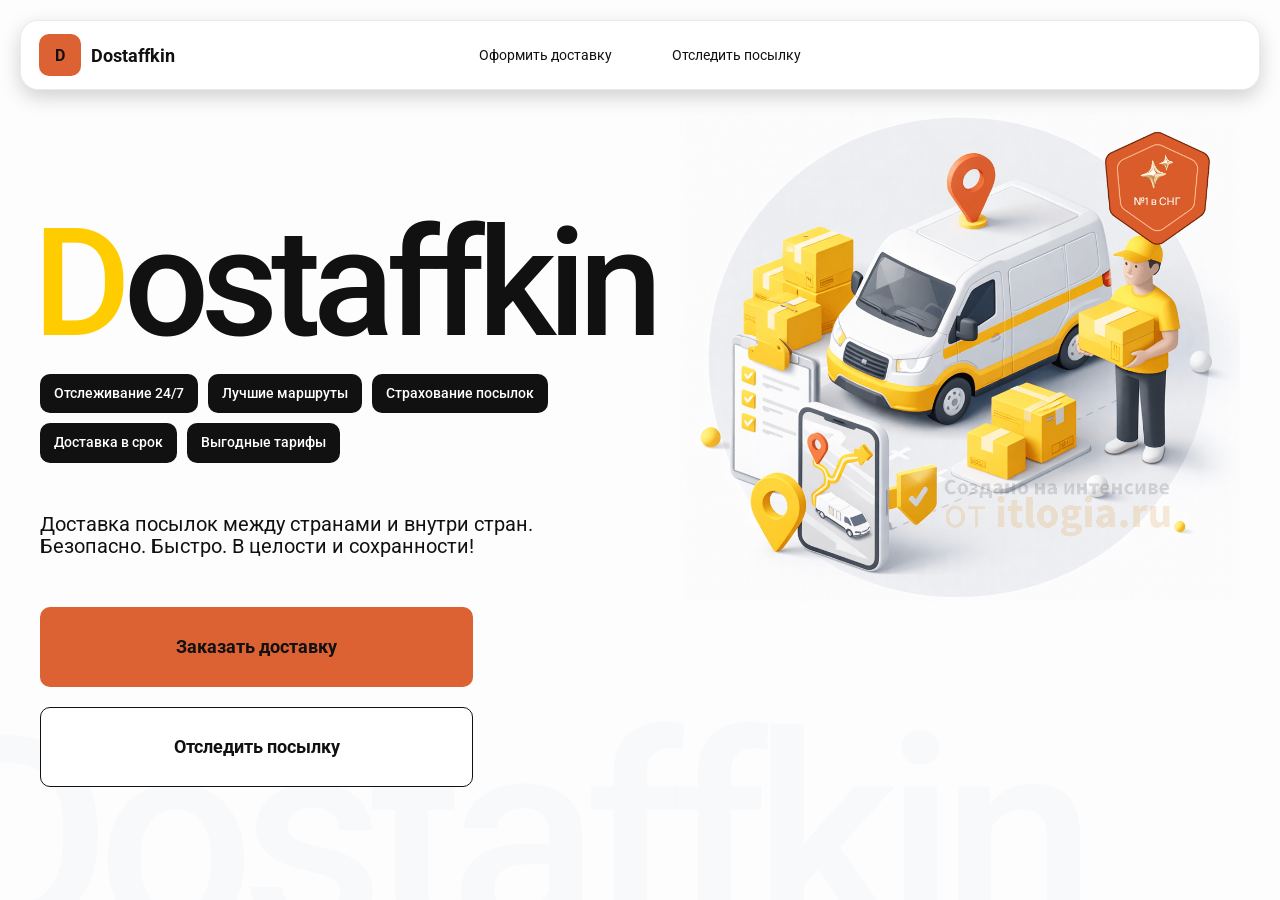
<file: index.html>
<!doctype html>
<html lang="en">
  <head>
    <meta charset="UTF-8" />
    <meta
      name="viewport"
      content="width=device-width,initial-scale=1,maximum-scale=1,user-scalable=0"
    />
    <title>
      Dostaffkin — Доставка посылок между странами и внутри стран. Безопасно.
      Быстро. В целости и сохранности!
    </title>
    <link rel="stylesheet" href="styles/base.css" />
    <link rel="stylesheet" href="styles/base_adaptive.css" />
    <link rel="stylesheet" href="styles/index.css" />
    <link rel="stylesheet" href="styles/index_adaptive.css" />
  </head>
  <body>
    <div class="container">
      <header class="header">
        <a class="header-brand" href="#">
          <div class="header-logo">D</div>
          <div class="header-title">Dostaffkin</div>
        </a>

        <nav class="header-menu">
          <a class="header-link" href="./order.html"
            >Оформить <span>доставку</span></a
          >
          <a class="header-link" href="./track.html"
            >Отследить <span>посылку</span></a
          >
        </nav>
      </header>

      <main class="main">
        <section class="main-info">
          <div class="main-title"><span>D</span>ostaffkin</div>
          <div class="main-features">
            <div class="main-feature">Отслеживание 24/7</div>
            <div class="main-feature">Лучшие маршруты</div>
            <div class="main-feature">Страхование посылок</div>
            <div class="main-feature">Доставка в срок</div>
            <div class="main-feature">Выгодные тарифы</div>
          </div>
          <div class="main-description">
            Доставка посылок между странами и внутри стран. Безопасно. Быстро. В
            целости и сохранности!
          </div>
          <div class="main-actions">
            <a class="button" type="button" href="./order.html"
              >Заказать доставку</a
            >
            <a class="button button-white" type="button" href="./track.html"
              >Отследить посылку</a
            >
          </div>
        </section>

        <div class="main-title-ghost">Dostaffkin</div>

        <section class="main-image">
          <img src="images/main-image.png" alt="Main image" />
        </section>
      </main>
    </div>
  </body>
</html>
</file>
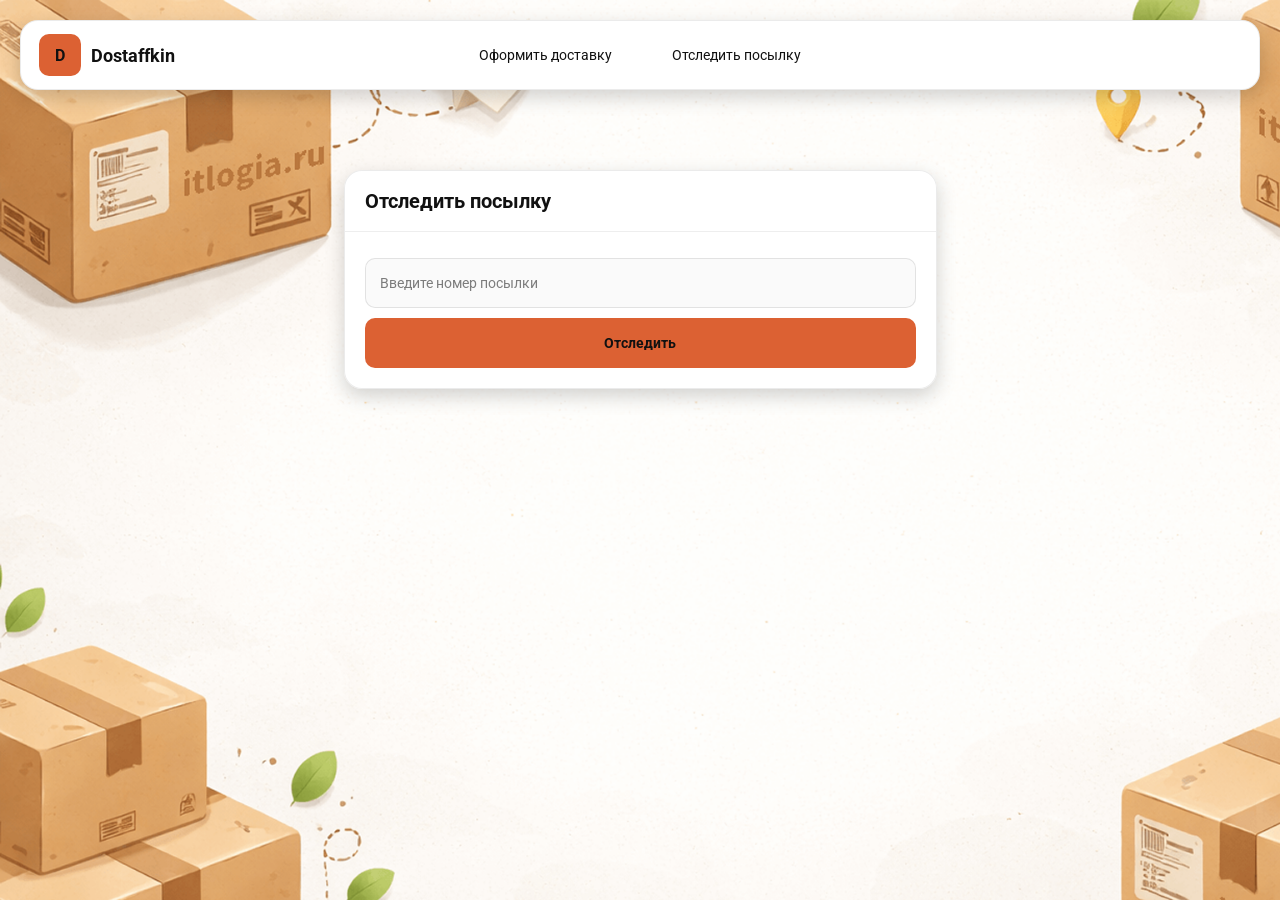
<file: track.html>
<!doctype html>
<html lang="ru">
  <head>
    <meta charset="utf-8" />
    <meta
      name="viewport"
      content="width=device-width,initial-scale=1,maximum-scale=1,user-scalable=0"
    />
    <title>Отследить посылку</title>
    <link rel="stylesheet" href="styles/base.css" />
    <link rel="stylesheet" href="styles/base_adaptive.css" />

    <link rel="stylesheet" href="styles/track.css" />
    <link rel="stylesheet" href="styles/track_adaptive.css" />
  </head>
  <body>
    <div class="container">
      <header class="header">
        <a class="header-brand" href="./index.html">
          <div class="header-logo">D</div>
          <div class="header-title">Dostaffkin</div>
        </a>

        <nav class="header-menu">
          <a class="header-link" href="./order.html"
            >Оформить <span>доставку</span></a
          >
          <a class="header-link" href="#">Отследить <span>посылку</span></a>
        </nav>
      </header>

      <main class="track-content">
        <section class="track-card track-search">
          <div class="track-title">Отследить посылку</div>
          <div class="track-action">
            <div class="main-field track-field">
              <input
                id="trackNumber"
                placeholder="Введите номер посылки"
                autocomplete="off"
              />
            </div>
            <button id="trackButton" class="button track-button" type="button">
              Отследить
            </button>
          </div>
        </section>

        <section class="track-card track-result" id="trackResult">
          <div class="track-result-header">
            <div class="track-id" id="trackIdValue"></div>
            <div class="track-routes">
              <div class="track-route">
                <div class="track-route-pin">
                  <svg
                    xmlns="http://www.w3.org/2000/svg"
                    fill="none"
                    viewBox="0 0 24 24"
                    stroke-width="1.5"
                    stroke="orange"
                    class="size-6"
                  >
                    <path
                      stroke-linecap="round"
                      stroke-linejoin="round"
                      d="M15 10.5a3 3 0 1 1-6 0 3 3 0 0 1 6 0Z"
                    />
                    <path
                      stroke-linecap="round"
                      stroke-linejoin="round"
                      d="M19.5 10.5c0 7.142-7.5 11.25-7.5 11.25S4.5 17.642 4.5 10.5a7.5 7.5 0 1 1 15 0Z"
                    />
                  </svg>
                </div>
                <div class="track-route-address" id="trackFromValue">
                  Откуда: Москва, улица Арбат, 1
                </div>
              </div>
              <div class="track-route track-route-arrow">
                <svg
                  xmlns="http://www.w3.org/2000/svg"
                  fill="none"
                  viewBox="0 0 24 24"
                  stroke-width="1.5"
                  stroke="currentColor"
                  class="size-6"
                >
                  <path
                    stroke-linecap="round"
                    stroke-linejoin="round"
                    d="M19.5 13.5 12 21m0 0-7.5-7.5M12 21V3"
                  />
                </svg>
              </div>
              <div class="track-route">
                <div class="track-route-pin">
                  <svg
                    xmlns="http://www.w3.org/2000/svg"
                    fill="none"
                    viewBox="0 0 24 24"
                    stroke-width="1.5"
                    stroke="green"
                    class="size-6"
                  >
                    <path
                      stroke-linecap="round"
                      stroke-linejoin="round"
                      d="M15 10.5a3 3 0 1 1-6 0 3 3 0 0 1 6 0Z"
                    />
                    <path
                      stroke-linecap="round"
                      stroke-linejoin="round"
                      d="M19.5 10.5c0 7.142-7.5 11.25-7.5 11.25S4.5 17.642 4.5 10.5a7.5 7.5 0 1 1 15 0Z"
                    />
                  </svg>
                </div>
                <div class="track-route-address" id="trackToValue">
                  Куда: Минск, проспект Независимости, 58
                </div>
              </div>
            </div>
          </div>
          <div class="track-info">
            <div class="track-status-title">Статус данной посылки:</div>
            <div class="track-status-list" id="trackStatusList"></div>
          </div>
        </section>
      </main>
    </div>

    <script src="scripts/track.js"></script>
  </body>
</html>
</file>
<file: styles/base.css>
*,
*::before,
*::after {
    box-sizing: border-box;
}

@font-face {
    font-family: "Roboto";
    src: url("../fonts/Roboto-Regular.ttf");
    font-weight: normal;
}

@font-face {
    font-family: "Roboto";
    src: url("../fonts/Roboto-Bold.ttf");
    font-weight: bold;
}

@font-face {
    font-family: "Roboto";
    src: url("../fonts/Roboto-Medium.ttf");
    font-weight: 500;
}

html, body {
    margin: 0;
    color: #111111;
    font-family: "Roboto", sans-serif;
}

body {
    background: #FDFDFD;
}

.header {
    border-radius: 18px;
    box-shadow: 0 7px 20px 0 #0000002E;
    backdrop-filter: blur(10px);
    background: #ffffff;
    left: 20px;
    border: 1px solid rgba(0, 0, 0, 0.08);
    position: fixed;
    right: 20px;
    top: 20px;
    padding: 14px 18px;
    height: 70px;
    display: flex;
    align-items: center;
    z-index: 6;
}

.header-brand {
    display: flex;
    align-items: center;
    text-decoration: none;
    gap: 10px;
}

.header-logo {
    width: 42px;
    height: 42px;
    border-radius: 10px;
    background: #DC6133;
    display: grid;
    place-items: center;
    font-weight: bold;
    color: #111;
}

.header-title {
    font-size: 18px;
    font-weight: bold;
    color: #111111;
    text-decoration: none;
}

.header-menu {
    display: flex;
    align-items: center;
    gap: 60px;
    margin: 0;
    position: absolute;
    left: 50%;
    transform: translateX(-50%);
}

.header-link {
    font-size: 14px;
    color: #111111;
    text-decoration: none;
}

.button {
    border: 0;
    outline: none;
    height: 44px;
    border-radius: 10px;
    font-size: 14px;
    font-weight: bold;
    cursor: pointer;
    font-family: inherit;
    transition: transform .08s ease, opacity .12s ease;
    background: #DC6133;
    color: #111111;
    text-align: center;
    text-decoration: none;
}

.button:hover {
    background-color: #E5BC19;
}

.button:disabled {
    cursor: not-allowed;
    background-color: #FADE6E;
    color: #787878;
    transform: none;
}

.button.button-white {
    background: #ffffff;
    border: 1px solid #111111;
}

.button.button-white:hover {
    background: rgb(241 241 241);
}

.main-field {
    display: flex;
    align-items: center;
    margin-top: 6px;
    gap: 10px;
    border: 1px solid #1111111A;
    background: #FAFAFA;
    border-radius: 10px;
    padding: 10px 12px;
    position: relative;
    box-sizing: border-box;
    height: 50px;
}

.main-field.textarea {
    height: auto;
}

.main-pin {
    width: 28px;
    height: 28px;
    border-radius: 10px;
    background: rgba(17, 17, 17, 0.08);
    display: grid;
    place-items: center;
    flex: 0 0 auto;
    position: relative;
}

.main-pin::before {
    content: "";
    width: 8px;
    height: 8px;
    border-radius: 999px;
    background: orange;
    opacity: .75;
    display: block;
}

.main-field:last-child .main-pin::before {
    background: green;
    opacity: .85;
}

input,
textarea {
    width: 100%;
    border: 0;
    outline: none;
    background: transparent;
    font-size: 14px;
    color: #111111;
    font-family: inherit;
}

textarea {
    resize: vertical;
    min-height: 72px;
    padding: 2px 0;
}

input::placeholder,
textarea::placeholder {
    color: #7C7C7C;
}

.main-field:focus-within {
    border-color: rgba(0, 0, 0, 0.20);
    box-shadow: 0 0 0 4px rgba(255, 204, 0, 0.35);
    background: rgba(255, 255, 255, 0.75);
}
</file>
<file: styles/base_adaptive.css>
@media (max-width: 767px) {
    .header {
        left: 10px;
        right: 10px;
        top: 10px;
    }

    .header-link span {
        display: none;
    }

    .header-menu {
        gap: 20px;
        justify-content: flex-start;
        margin: 0 0 0 30px;
        position: static;
        transform: none;
    }
}

@media (max-width: 420px) {
    .header-title {
        display: none;
    }
}

@media (max-width: 374px) {
    .header-menu {
        gap: 10px;
        margin: 0 0 0 10px;
    }
}
</file>
<file: styles/index.css>
.container {
    overflow: hidden;
    min-height: 100vh;
}

.main {
    padding: 111px 40px 40px;
    position: relative;
    display: flex;
}

.main-info {
    max-width: 840px;
    width: 100%;
    position: relative;
}

.main-title {
    margin-top: 98px;
    font-weight: 500;
    font-size: 200px;
    line-height: 1;
    letter-spacing: -0.05em;
    color: #111111;
    left: -15px;
    position: relative;
}

.main-title span {
    color: #ffcc00;
}

.main-features {
    margin-top: 15px;
    display: flex;
    flex-wrap: wrap;
    gap: 10px;
}

.main-feature {
    background: #111111;
    color: #ffffff;
    padding: 12px 14px;
    font-weight: 500;
    font-size: 14px;
    line-height: 1.1;
    border-radius: 10px;
}

.main-description {
    margin-top: 50px;
    max-width: 500px;
    font-size: 20px;
    line-height: 1.1;
    color: #111111;
}

.main-actions {
    margin-top: 50px;
    display: flex;
    flex-direction: column;
    gap: 20px;
}

.main-actions .button {
    height: 80px;
    width: 433px;
    font-size: 18px;
    font-weight: bold;
    place-items: center;
    display: grid;
}

.main-title-ghost {
    position: absolute;
    z-index: -1;
    left: -70px;
    bottom: -150px;
    font-weight: 500;
    font-size: 278px;
    line-height: 1;
    letter-spacing: -0.05em;
    color: #ECEDF04D;
}

.main-image {
    width: 1024px;
    top: 100px;
    z-index: -2;
}

.main-image img {
    width: 100%;
    max-width: 1024px;
    height: auto;
    display: block;
}
</file>
<file: styles/index_adaptive.css>
@media (max-width: 1760px) {
    .main-title {
        font-size: 150px;
        left: -7px;
    }

    .main-info {
        max-width: 640px;
    }
}

@media (max-width: 1200px) {
    .main-info {
        max-width: 540px;
    }

    .main {
        padding: 111px 20px 20px;
    }

    .main-title {
        font-size: 120px;
        left: -4px;
    }

    .main-title-ghost {
        font-size: 220px;
    }
}

@media (max-width: 1024px) {
    .main-title {
        margin-top: 30px;
    }

    .main {
        flex-direction: column-reverse;
    }

    .main-image {
        max-width: 350px;
        position: absolute;
        left: 370px;
        top: 370px;
    }

    .main-info {
        max-width: 100%;
    }

    .main-actions {
        gap: 10px;
    }

    .main-actions .button {
        height: 50px;
        font-size: 14px;
        width: auto;
        max-width: 300px;
    }

    .main-description {
        max-width: 350px;
    }
}

@media (max-width: 570px) {
    .main-title {
        font-size: 88px;
    }

    .main-description {
        max-width: 100%
    }

    .main-actions {
        width: 100%;
    }

    .main-actions .button {
        width: 100%;
        max-width: 100%
    }

    .main-image {
        max-width: 650px;
        position: absolute;
        left: 170px;
        top: 70px;
        opacity: 0.2;
    }
}

@media (max-width: 400px) {
    .main-title {
        font-size: 70px;
    }
}
</file>
<file: styles/track.css>
.container {
    background: #F4F4F4 url("../images/track-bg.png");
    background-size: cover;
    min-height: 100vh;
    padding: 170px 0 50px 0;
}

.track-content {
    width: 593px;
    margin: 0 auto;
}

.track-card {
    width: 100%;
    border-radius: 18px;
    box-shadow: 0 7px 20px 0 #0000002E;
    backdrop-filter: blur(10px);
    background: rgba(255, 255, 255, 0.96);
    border: 1px solid rgba(0, 0, 0, 0.08);
}

.track-title {
    font-size: 20px;
    line-height: 100%;
    font-weight: bold;
    border-bottom: 1px solid #EEEEEE;
    padding: 20px;
}

.track-action {
    padding: 20px;
}

.track-button {
    width: 100%;
    height: 50px;
}

.track-field {
    margin-bottom: 10px;
}

.track-result {
    margin-top: 5px;
    display: none;
}

.track-result.is-visible {
    display: block;
}

.track-result-header {
    font-weight: bold;
    font-size: 14px;
    color: #111111;
    padding: 20px;
    border-bottom: 1px solid #EEEEEE;
}

.track-id {
    margin-bottom: 12px;
    font-size: 20px;
}

.track-routes {
    display: flex;
    flex-direction: column;
    gap: 10px;
    font-weight: normal;
}

.track-route {
    display: flex;
    align-items: center;
    gap: 10px;
}

.track-route-pin {
    width: 24px;
    height: 24px;
    flex-shrink: 0;
}

.track-route-arrow {
    padding: 15px 0;
    width: 24px;
    height: 24px;
}

.track-info {
    padding: 20px;
}

.track-status {
    display: flex;
    align-items: center;
    font-size: 12px;
    gap: 10px;
}

.track-status-title {
    font-size: 14px;
    color: #111111;
    margin-bottom: 20px;
}

.track-status-list {
    display: flex;
    flex-direction: column;
    gap: 15px;
}

.track-status-icon {
    width: 40px;
    height: 40px;
    border-radius: 50%;
    background: rgba(17, 17, 17, 0.08);
    display: grid;
    place-items: center;
    flex: 0 0 auto;
}

.track-status.created .track-status-icon {
    background-color: #F1CB00;
}

.track-status.in-way .track-status-icon {
    background-color: #F08A11;
}

.track-status.ready .track-status-icon {
    background-color: #A35D0A;
}

.track-status.done .track-status-icon {
    background-color: #37C93B;
}

.track-status-text {
    display: flex;
    align-items: center;
    justify-content: space-between;
    color: #111111;
    font-size: 12px;
    flex: 1;
}

.track-status-date {
    color: rgba(17, 17, 17, 0.55);
}
</file>
<file: styles/track_adaptive.css>
@media (max-width: 767px) {
    .container {
        padding: 130px 0 50px 0;
    }

    .track-content {
        width: 100%;
        padding-left: 10px;
        padding-right: 10px;
    }

    .track-result-header {
        padding: 20px;
    }
}
</file>
